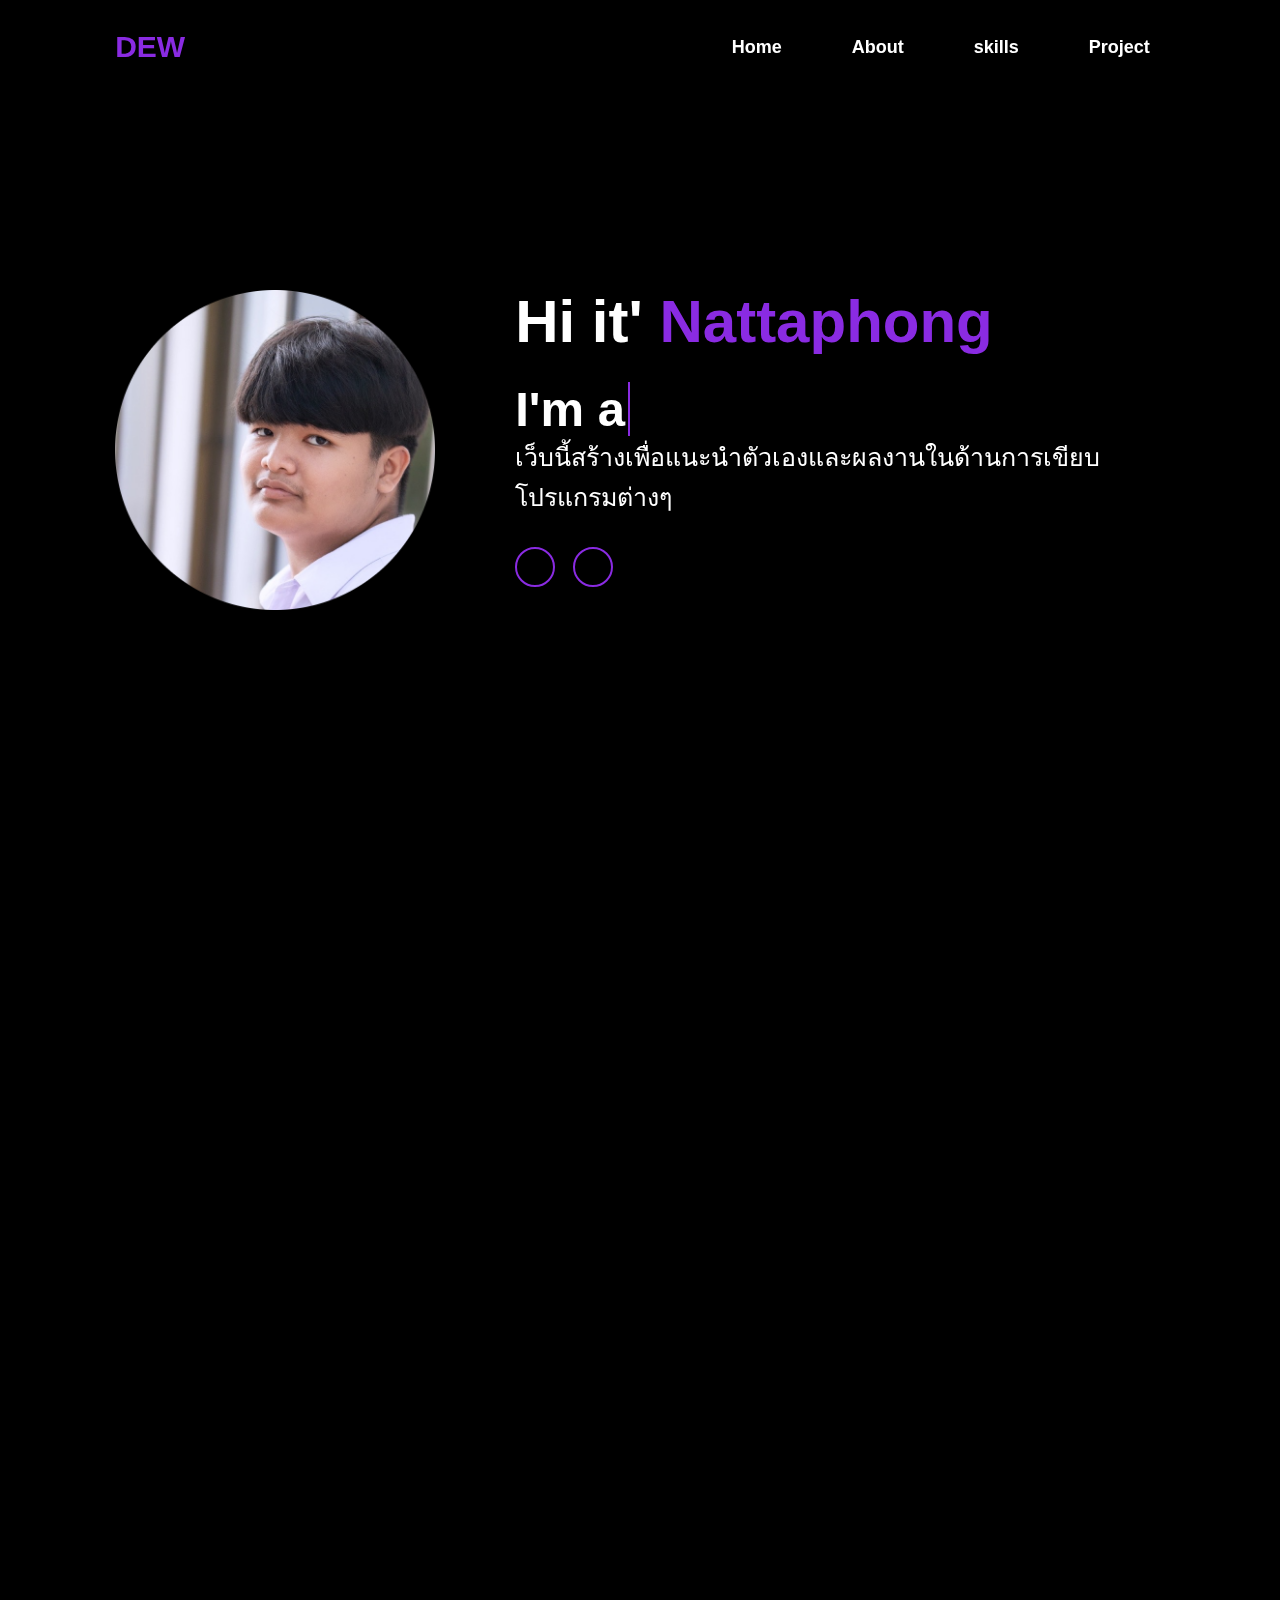
<file: index.html>
<html>
    <head>
        
        <title>portfolio</title>
        <link rel="stylesheet" href="Style.css">
        <link rel="stylesheet" href="https://unpkg.com/aos@next/dist/aos.css" />
        <link rel="stylesheet" href="https://cdnjs.cloudflare.com/ajax/libs/font-awesome/6.6.0/css/all.min.css" integrity="sha512-Kc323vGBEqzTmouAECnVceyQqyqdsSiqLQISBL29aUW4U/M7pSPA/gEUZQqv1cwx4OnYxTxve5UMg5GT6L4JJg==" crossorigin="anonymous" referrerpolicy="no-referrer" />
    </head>
    <body>
        <header>
            <a data-aos="zoom-out" data-aos-duration="1500" data-aos-delay="800" class="logo" href="#">DEW</a>
            <nav>
                     <div data-aos="fade-up" data-aos-duration="1500" data-aos-delay="200"><a href="#home" >Home</a></div>
                     <div data-aos="fade-up" data-aos-duration="1500" data-aos-delay="400"><a href="#about">About</a></div>
                     <div data-aos="fade-up" data-aos-duration="1500" data-aos-delay="400"><a href="#skills">skills</a></div>
                     <div data-aos="fade-up" data-aos-duration="1500" data-aos-delay="600"><a href="#project">Project</a></div>
            </nav>
          </header>
            <section class="home" id="home">
            <div class="imgbox">
                <img src="me3.png"  class="Pofile" data-aos="zoom-out" data-aos-duration="1500" data-aos-delay="700">
            </div>
                <div class="content">
                    <h1 data-aos="fade-left" data-aos-duration="1500" data-aos-delay="700">Hi it' <span>Nattaphong</span></h1>                    
                    <span data-aos="fade-left" data-aos-duration="1500" data-aos-delay="700" class="text first-text">I'm a</span>
                    <span data-aos="fade-left" data-aos-duration="1500" data-aos-delay="700" class="text sec-text">Student</span>
                    <p data-aos="fade-left" data-aos-duration="1500" data-aos-delay="700" class="tt">เว็บนี้สร้างเพื่อแนะนำตัวเองและผลงานในด้านการเขียบโปรแกรมต่างๆ</p>
                    <div class="icon">
                        <a data-aos="zoom-out" data-aos-duration="1500" data-aos-delay="800" href="https://www.facebook.com/heredew.d.33/"><i class="fa-brands fa-facebook"></i></a>
                        <a data-aos="zoom-out" data-aos-duration="1500" data-aos-delay="700"href="#"><i class="fa-brands fa-instagram"></i></a>
                    </div>
                </div>
            </section>
            
            <script>
                const text = document.querySelector(".sec-text");
                const textLoad = () => {
                    setTimeout(() => {
                        text.textContent = "Student";
                    }, 0);
                    setTimeout(() => {
                        text.textContent = "Developer";
                    }, 4000);
                    setTimeout(() => {
                        text.textContent = "Hero!!!!";
                    }, 8000); //1s = 1000 milliseconds
                }
                textLoad();
                setInterval(textLoad, 12000);
            </script>  
            <section class="about-me-section" id="about">
                <div data-aos="fade-left" data-aos-duration="1500" data-aos-delay="700"class="container">
                    <div class="about-left">
                        <img src="me3.png" alt="รูปโปรไฟล์" class="profile-pic" data-aos="zoom-out" data-aos-duration="1500" data-aos-delay="700">
                    </div> 
                    <div class="about-right">
                        <h1 data-aos="fade-left" data-aos-duration="1500" data-aos-delay="700">About Me</h1>
                        <div class="line"></div>
                        <p data-aos="fade-left" data-aos-duration="1500" data-aos-delay="700">สวัสดีทุกคน! ฉันชื่อ Nattaphong เป็นนักพัฒนาเว็บจากประเทศไทย  ฉันสนุกกับสิ่งที่ฉันทำตอนนี้ และในมุมมองของฉัน การสร้างโปรแกรมไม่ใช่แค่การทำงาน แต่ยังเป็นศิลปะที่มีคุณค่าด้านสุนทรียะ</p>
                        <p data-aos="fade-left" data-aos-duration="1500" data-aos-delay="700">งานของฉันคือการสร้างเว็บไซต์ให้สามารถใช้งานได้ดีและเป็นมิตรกับผู้ใช้ แต่ยังคงมีความน่าสนใจ นอกจากนี้ ฉันยังให้ความใส่ใจในรายละเอียดของผลิตภัณฑ์เพื่อให้เว็บไซต์สามารถดึงดูดความสนใจและใช้งานง่าย เป้าหมายของฉันคือการสื่อสารข้อความและตัวตนของคุณอย่างสร้างสรรค์ที่สุด หากคุณสนใจจ้างฉัน กรุณาติดต่อมาตามรายละเอียดที่ระบุ</p>
                    </div>
                </div>
            </section>
            <script src="https://unpkg.com/aos@next/dist/aos.js"></script>
            <script>
              AOS.init({offset:0});
            </script>
           <body>
           
               <section class="skills-section" id="skills" data-aos="fade-left" data-aos-duration="1500" data-aos-delay="500">
                   <div class="skills-container">
                       <h1>skills</h1>
                       <div class="tabs">
                           <button class="tab active">Tech Stack</button>
                       </div>
                       <div class="skills-grid" data-aos="fade-up" data-aos-duration="1500" data-aos-delay="200">
                           <div class="skill-box">
                               <img src="html5.png" alt="HTML">
                               <p>HTML</p>
                           </div>
                           <div class="skill-box">
                               <img src="CSS.png" alt="CSS" >
                               <p>CSS</p>
                           </div>
                           <div class="skill-box">
                               <img src="Python.png" alt="PHP">
                               <p>Python</p>
                           </div>
                           <div class="skill-box">
                               <img src="javasc.png" alt="Javascript">
                               <p>Javascript</p>
                           </div>
                           <div class="skill-box">
                               <img src="c++.png" alt="Laravel">
                               <p>C++</p>
                           </div>
                       </div>
                   </div>
               </section>
               <section class="project-section" id="project">
                <div class="project-container">
                    <h1 class="text-project"data-aos="fade-left" data-aos-duration="1500" data-aos-delay="400">Project</h1>
                <div class="gallery">
                    <div class="gallery-item" data-aos="fade-up" data-aos-duration="1500" data-aos-delay="200">
                        <img src="web1.png" alt="Image 1">
                        <a href="https://nattaphong5859.github.io/#skills">
                        <div class="overlay">
                            <h3>Portfolio</h3>
                            <p>ผลงานขิ้นแรก</p>
                        </div>
                        </a>
                    </div>
                    <div class="gallery-item"  data-aos="fade-up" data-aos-duration="1500" data-aos-delay="300">
                        <img src="kfcdes.png" alt="Image 2">
                        <a href="Kfcindex.html">
                        <div class="overlay">
                            <h3>เว็บไซต์ขายไก่ทอด KFC Version Beta</h3>
                            <p>ผลงานชิ้นที่ 2 กำลังพัฒนา</p>
                        </div>
                    </a>
                    </div>
                    <div class="gallery-item" data-aos="fade-up" data-aos-duration="1500" data-aos-delay="400">
                        <img src="img 3.jpeg" alt="Image 3">
                        <div class="overlay">
                            <h3>ผลงานชิ้นที่ 3 </h3>
                            <p>ยังไม่เสร็จสมบูรณ์</p>
                            </div>
                        </div>
                    </div>
                </div>
               </section>
           </body>
           </html>
           
    </body>
</html>
</file>
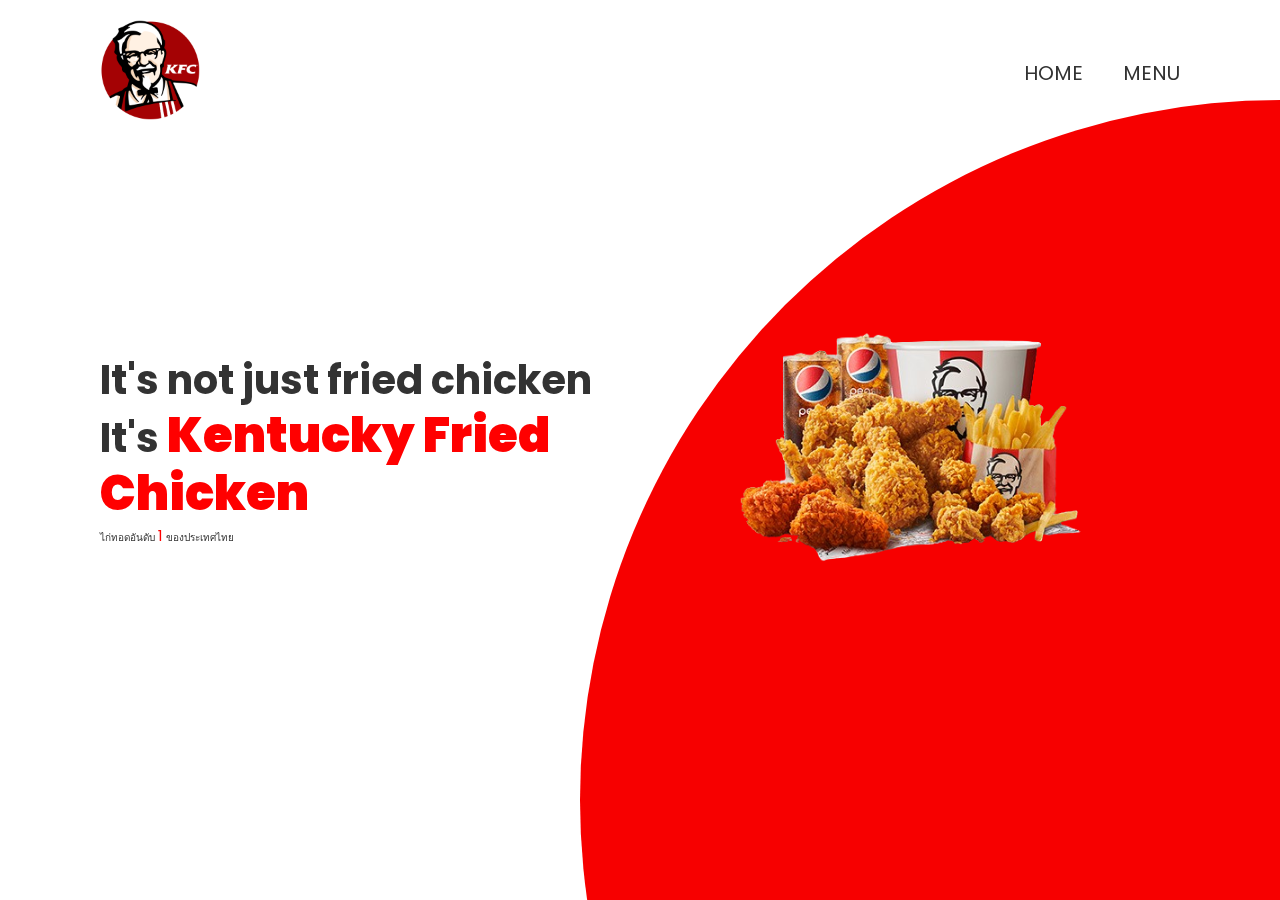
<file: Kfcindex.html>
<!DOCTYPE html>
<html lang="en">
<head>
    <meta charset="UTF-8">
    <title>Kentucky Fried Chicken</title>
    <link rel="stylesheet" href="stylekfc.css">
    <link rel="stylesheet" href="https://unpkg.com/aos@next/dist/aos.css" />

</head>
<body>
    <section id="home">
        <div class="circle" data-aos="zoom-out" data-aos-duration="1500" data-aos-delay="600"></div>
        <header>
            <a href="#" ><img src="KFClogo.png" class="logo" data-aos="zoom-out" data-aos-duration="1500" data-aos-delay="200"></a>
            <ul>
                <li data-aos="fade-up" data-aos-duration="1500" data-aos-delay="200"><a href="#home">HOME</a></li>
                <li data-aos="fade-up" data-aos-duration="1500" data-aos-delay="400"><a href="menukfc.html">MENU</a></li>
            </ul>
        </header>
        <div class="content">
            <div class="textbox">
                <h2 data-aos="fade-left" data-aos-duration="1500" data-aos-delay="200">It's not just fried chicken<br>It's <span>Kentucky Fried Chicken</span></h2>
                <p data-aos="fade-left" data-aos-duration="1500" data-aos-delay="400">ไก่ทอดอันดับ <span>1</span> ของประเทศไทย</p>
            </div>
                <div class="imgbox" data-aos="fade-up" data-aos-duration="1500" data-aos-delay="600">
                    <img src="kfc2.png" class="Amazon">
            </div>
        </div>
    </section>
    <script src="https://unpkg.com/aos@next/dist/aos.js"></script>
    <script>
      AOS.init({offset:0});
    </script>
</body>
</html>
</file>
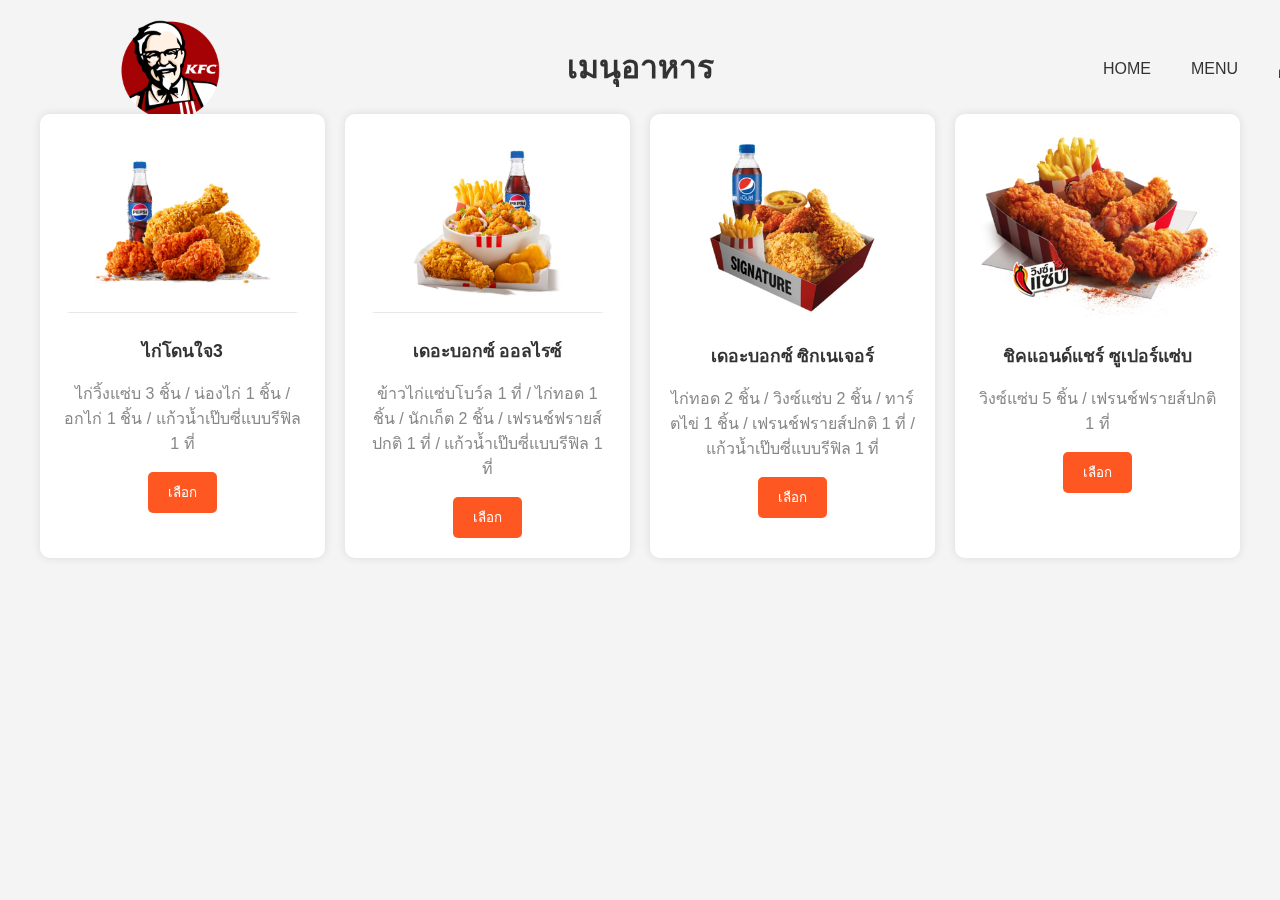
<file: menukfc.html>
<!DOCTYPE html>
<html lang="en">
<head>
    <meta charset="UTF-8">
    <title>เมนุอาหาร</title>
    <link rel="stylesheet" href="stylemenukfc.css">
    <link rel="stylesheet" href="https://unpkg.com/aos@next/dist/aos.css" />
</head>
<body>
    <header>
        <a href="#" ><img src="KFClogo.png" class="logo" data-aos="zoom-out" data-aos-duration="1500" data-aos-delay="200"></a>
        <ul>
            <li data-aos="fade-up" data-aos-duration="1500" data-aos-delay="200"><a href="Kfcindex.html">HOME</a></li>
            <li data-aos="fade-up" data-aos-duration="1500" data-aos-delay="400"><a href="menukfc.html">MENU</a></li>
            <li data-aos="fade-up" data-aos-duration="1500" data-aos-delay="600"><a href="#">ผู้จัดทำและอ้างอิ้ง</a></li>
        </ul>
    </header>
    <section class="skills-section" id="skills" >
        <h1 data-aos="fade-left" data-aos-duration="1500" data-aos-delay="500">เมนุอาหาร</h1>

        <div class="menu-container">
            <div class="menu-item" data-aos="fade-up" data-aos-duration="1500" data-aos-delay="200">
                <img src="โดนใจ3.jpg" alt="Kai Jai Ded Gang with Angry Hot" >
                <h3>ไก่โดนใจ3</h3>
                <p>ไก่วิ้งแซ่บ 3 ชิ้น / น่องไก่ 1 ชิ้น / อกไก่ 1 ชิ้น / แก้วน้ำเป๊บซี่แบบรีฟิล 1 ที่</p>
                <button>เลือก</button>
            </div>
            <div class="menu-item" data-aos="fade-up" data-aos-duration="1500" data-aos-delay="400">
                <img src="thebox1.jpg" alt="Kai Jai Ded Gang with Baby Hot" >
                <h3>เดอะบอกซ์ ออลไรซ์</h3>
                <p>ข้าวไก่แซ่บโบว์ล 1 ที่ / ไก่ทอด 1 ชิ้น / นักเก็ต 2 ชิ้น / เฟรนช์ฟรายส์ปกติ 1 ที่ / แก้วน้ำเป๊บซี่แบบรีฟิล 1 ที่</p>
                <button>เลือก</button>
            </div>
            <div class="menu-item" data-aos="fade-up" data-aos-duration="1500" data-aos-delay="600">
                <img src="thebox2.jpg" alt="Kai Jai Ded Gang with Angry Hot">
                <h3>เดอะบอกซ์ ซิกเนเจอร์</h3>
                <p>ไก่ทอด 2 ชิ้น / วิงซ์แซ่บ 2 ชิ้น / ทาร์ตไข่ 1 ชิ้น / เฟรนช์ฟรายส์ปกติ 1 ที่ / แก้วน้ำเป๊บซี่แบบรีฟิล 1 ที่</p>
                <button>เลือก</button>
            </div>
            <div class="menu-item" data-aos="fade-up" data-aos-duration="1500" data-aos-delay="800">
                <img src="ww1.jpg" alt="Kai Jai Ded Gang with Baby Hot">
                <h3>ชิคแอนด์แชร์ ซูเปอร์แซ่บ</h3>
                <p>วิงซ์แซ่บ 5 ชิ้น / เฟรนช์ฟรายส์ปกติ 1 ที่</p>
                <button>เลือก</button>
            </div>
        </div>
    </section>
    <script src="https://unpkg.com/aos@next/dist/aos.js"></script>
    <script>
      AOS.init({offset:0});
    </script>
</body>
</html>
</file>
<file: Style.css>
*{
  margin: 0;
  padding: 0;
  box-sizing: border-box;
  text-decoration: none;
  border: none;
  outline: none;
  font-family: "Poppins",sans-serif;
}
html{
  font-size: 62.5%;
}
body{
  width: 100%;
  height: 100%;
  overflow-x: hidden;
  background-color:black;
  color: white;
}
header{
  margin-top: 20px;
  position: fixed;
  top: 0;
  left: 0;
  width: 100%;
  padding: 1rem 9%;
  background-color: transparent;
  filter:  drop-shadow(10px);
  display: flex;
  justify-content: space-between;
  align-items: center;
  z-index: 100;
}
.logo{
  font-size: 3rem;
  color: #8A2BE2;
  font-weight: 800;
  cursor: pointer;
  transition: 0.5s ease;
}
.logo :hover{
  transform: scale(1.1);
}
.link{
  font-size: 4rem;
}
nav a{
  font-size: 8rem;
  color: #ffffff;
  margin-left: 4rem;
  font-weight: 500;
  transition: 0.3s ease;
  border-bottom:  3px solid transparent;
  justify-content: center;
}

nav  {
  list-style: none;
  margin: 0;
  padding: 0;
  display: flex;
  align-items: center;
  flex-wrap: wrap;
}

nav  {
  margin-left: 25px;
  position: relative;
}

nav  a {
  text-decoration: none;
  color: white;
  font-size: 18px;
  font-weight: 600;
  padding: 8px 15px;
  transition: color 0.3s ease;
  position: relative;
}

nav  a::before {
  content: "";
  position: absolute;
  left: 50%;
  bottom: 0;
  width: 0%;
  height: 3px;
  background-color: #fff;
  transition: all 0.3s ease-in-out;
}

nav  a:hover {
  color: #9c9999;
}

nav a:hover::before {
  left: 0;
  width: 100%;
  background-color: #fff;
  border-radius: 2px;
}
@media(max-width:995px){
  nav{
    position: absolute;
    display: none;
    top: 0;
    right: 0;
    width: 40%;
    border-left: 3px solid #8A2BE2;;
    border-bottom: 3px solid #8A2BE2;;
    border-bottom-left-radius: 2rem;
    padding: 1rem solid;
    background-color: rgba(26, 24, 24, 0.795);
    border-top: 0.1rem solid rgb(rgb(0, 0, 0), rgb(0, 0, 0), rgb(0, 0, 0))
  }
  nav.active{
    display: block;
  }
  nav a{
    display: block;
    font-size: 2rem;
    margin: 3rem ;
  }
  nav a :hover{
    padding: 2rem;
    border-radius: 0.5rem;
    border-bottom: 0.5rem solid #8A2BE2;;
  }
}
section{
  min-height:  100vh;
  padding: 5rem 9% 5rem;
}
.home{
  display: flex;
  justify-content: center;
  align-items: center;
  gap: 8rem;
  background-color: black;
}
.content h1{
  font-size: 6rem;
  font-weight: 700;
  line-height: 1.3;
}
.tt{
  font-size: 1.8rem;
}
.content h3{
font-size: 5rem;
  font-weight: 700;
  line-height: 1.3;
}
span{
  color: #8A2BE2;
}
.imgbox{
  border-radius: 50%;
}
.imgbox img{
  position: relative;
  width: 25vw;
  border-radius: 10%;
  box-shadow: 0 0 25 px solid #8A2BE2;
  transition: 0.2s linear;
}
.imgbox img :hover{
  font-size: 1.8rem;
  font-weight: 500;
}
.icon a{
  display:  inline-flex;
  justify-content: center;
  align-items: center;
  width: 4rem;
  height: 4rem;
  background-color:transparent;
  border: 0.2rem solid #8A2BE2;
  font-size: 2rem;
  border-radius: 50%;
  margin: 3rem 1.5rem 3rem 0;
  transition: 0.3s ease;
}
.icon a:hover{
  color: black;
  transform: scale(1.3) translateY(-5px);
  background-color: #9c9999;
  box-shadow: 0 0 25px #9c9999;

}
.tt{
  font-size: 25px;
}
.content .text{
  position: relative;
  color: #8A2BE2;
  font-size: 49px;
  font-weight: 600;
}
.content .text.first-text{
  color: #FFF;
}
.text.sec-text:before{
  content: "";
  position: absolute;
  top: 0;
  left: 0;
  height: 100%;
  width: 100%;
  background-color: #000000;
  border-left: 2px solid #8A2BE2;
  animation: animate 4s steps(12) infinite;
}
@keyframes animate{
  40%, 60%{
      left: calc(100% + 4px);
  }
  100%{
      left: 0%;
  }
}
@media(max-width: 1000px){
  .home{
    flex-direction: column;
    gap: 4rem;
  }
}

@media(max-width: 995px){
  .home{
    margin: 5rem 4rem;
  }
  .contend h3{
    font-size: 2.5rem;
  }
  .contend h1{
    font-size: 5rem;
  }
  .imgbox img{
    width: 40vh;
    margin-top: 4rem;
  }
  }
.about{
  display: flex;
  justify-content: center;
  align-items: center;
  gap: 8rem;
  background-color: black;
}.about .contendabout{
  display: flex;
  justify-content: space-between;
  align-items: center;
}
 .title{
  display: flex;
  justify-content: center;
  margin-bottom: 40px;
}
.title span{
  color: #FFF;
  font-size: 30px;
  font-weight: 600;
  position: relative;
  padding-bottom: 8px;
}
.aboutimg{
  border-radius: 50%;
}
.aboutimg img{
  position: relative;
  width: 25vw;
  border-radius: 50%;
  box-shadow: 0 0 25 px solid #8A2BE2;
  transition: 0.2s linear;
  margin-top: 40px;
  margin-left: 25%;
}
.aboutimg img :hover{
  font-size: 1.8rem;
  font-weight: 500;
}
.contentabout h1{
  font-size: 4rem;
  font-weight: 500;
  line-height: 1.3;
}
body {
  font-family: 'Poppins', sans-serif;
  margin: 0;
  padding: 0;
  background-color: #000000;
  color: #fff;
}

.about-me-section {
  display: flex;
  justify-content: center;
  align-items: center;
  min-height: 100vh;
}

.container {
  display: flex;
  background-color: #292929;
  border-radius: 20px;
  padding: 40px;
  max-width: 900px;
  box-shadow: 0 4px 20px rgba(0, 0, 0, 0.3);
}

.about-left {
  flex: 1;
  display: flex;
  justify-content: center;
  align-items: center;
}

.profile-pic {
  border-radius: 50%;
  width: 250px;
  height: 250px;
  object-fit: cover;
}

.about-right {
  flex: 2;
  margin-left: 30px;
}

h1 {
  font-size: 5rem;
  margin-bottom: 20px;
}

.line {
  width: 120px;
  height: 3px;
  background-color: #8A2BE2;
  margin-bottom: 20px;
}

p {
  font-size: 2rem;
  line-height: 1.6;
}
body {
  font-family: 'Poppins', sans-serif;
  margin: 0;
  padding: 0;
  background-color: #000000;
  color: #fff;
}

.skills-section {
  padding: 50px 20px;
  text-align: center;
}

.skills-container {
  max-width: 1100px;
  margin: 0 auto;
}

h1 {
  font-size: 2.5rem;
  margin-bottom: 20px;
}

.tabs {
  display: flex;
  justify-content: center;
  margin-bottom: 30px;
}

.tab {
  background-color: #292929;
  color: #8A2BE2;
  border: none;
  padding: 10px 20px;
  font-size: 1.2rem;
  margin: 0 10px;
  border-radius: 25px;
  cursor: pointer;
  transition: background-color 0.3s ease;
}

.tab.active {
  background-color: #8A2BE2;
  color: #000;
}

.tab:hover {
  background-color: #8A2BE2;
  color: #000;
}

.skills-grid {
  display: grid;
  grid-template-columns: repeat(auto-fit, minmax(200px, 1fr));
  gap: 20px;
}

.skill-box {
  background-color: #292929;
  border: 2px solid #8A2BE2;
  border-radius: 10px;
  padding: 20px;
  text-align: center;
  transition: transform 0.3s ease;
}

.skill-box:hover {
  transform: scale(1.05);
}

.skill-box img {
  width: 50px;
  height: 50px;
  margin-bottom: 10px;
}

.skill-box p {
  font-size: 1.2rem;
  color: #fff;
}
/* สำหรับหน้าจอขนาดใหญ่ (เดสก์ท็อป) */
.about-me-section .container {
  display: flex;
  align-items: center;
  justify-content: space-between;
}

.about-left {
  flex: 1;
  text-align: center;
}

.about-right {
  flex: 1;
  padding-left: 20px;
}

.profile-pic {
  width: 250px;
  height: 250px;
  border-radius: 50%;
}


/* การตั้งค่าสำหรับหน้าจอมือถือ */
@media (max-width: 800px) {
  .about-me-section .container {
      flex-direction: column;
      text-align: center;
  }

  

  .about-right {
      padding-left: 0; /* ไม่ต้องมี padding ซ้าย */
  }

  .profile-pic {
      width: 150px; /* ลดขนาดรูปภาพลง */
      height: auto;
      margin-bottom: 20px; /* เพิ่มระยะห่างระหว่างรูปและข้อความ */
  }

  h1 {
      font-size: 1.5rem; /* ปรับขนาดตัวอักษรให้เล็กลงเล็กน้อย */
  }

  p {
      font-size: 1rem; /* ลดขนาดข้อความลงสำหรับมือถือ */
      padding: 0 10px; /* เพิ่ม padding รอบๆ ข้อความ */
  }

  .line {
      margin: 10px auto; /* จัดให้เส้นอยู่ตรงกลาง */
  }
}
.gallery {
  display: grid;
  grid-template-columns: repeat(3, 1fr);
  gap: 30px;
  padding: 20px;
}

.gallery-item {
    position: relative;
    overflow: hidden; 
    border-radius: 20px;
    cursor: pointer;
    transition: transform 0.5s ease, box-shadow 0.5s ease;
    background: linear-gradient(135deg, rgba(0, 0, 0, 0.1), rgba(255, 255, 255, 0.05));
    backdrop-filter: blur(10px);
    box-shadow: 0 15px 30px rgba(0, 0, 0, 0.5);
    width: 100%;
    max-width: 350px; 
}
.gallery-item:hover {
    transform: scale(1.05) rotate(-2deg); 
    box-shadow: 0 20px 40px #8A2BE2;
}

.gallery-item img {
    display: block;
    width: 100%;
    border-radius: 10px;
    transition: transform 0.5s ease, filter 0.5s ease;
    filter: brightness(80%) saturate(120%);
}

.gallery-item:hover img {
    transform: scale(1.1); 
    filter: brightness(100%) saturate(140%);
}

.overlay {
  position: absolute;
  bottom: 0;
  left: 0;
  width: 100%;
  height: 100%;
  background: linear-gradient(to top, rgba(0, 0, 0, 0.8), transparent);
  padding: 20px;
  display: flex;
  flex-direction: column;
  justify-content: flex-end;
  align-items: flex-start;
  color: #fff;
  opacity: 0;
  transform: translateY(100%);
  transition: opacity 0.5s ease, transform 0.5s ease;
}

.gallery-item:hover .overlay {
  opacity: 1;
  transform: translateY(0);
}

.overlay h3 {
  margin: 0;
  font-size: 18px;
  letter-spacing: 2px;
  text-transform: uppercase;
}

.overlay p {
  margin: 5px 0 0;
  font-size: 12px;
 
}

.gallery-item:before {
  content: '';
  position: absolute;
  top: -5px;
  left: -5px;
  right: -5px;
  bottom: -5px;
  background: linear-gradient(45deg, #000000, #000000);
  border-radius: 20px;
  z-index: -1;
  filter: blur(10px);
  opacity: 0;
  transition: opacity 0.5s ease;
}

.gallery-item:hover:before {
  opacity: 1;
}
.project-container {
  max-width: 1100px;
  margin: 0 auto;
} 

.project-section {
  padding: 50px 20px;
  text-align: center;
}
</file>
<file: stylekfc.css>
@import url('https://fonts.googleapis.com/css?family=Poppins:400,700,900');
*{
    margin: 0;
    padding: 0;
    box-sizing: border-box;
    font-family: 'Poppins', sans-serif;
}
section{
    position: relative;
    width: 100%;
    min-height: 100vh;
    padding: 100px;
    display: flex;
    justify-content: space-between;
    align-items: center;
    background-color: #fff;
}
header{
    position: absolute;
    top: 0;
    left: 0;
    width: 100%;
    padding: 20px 100px;
    display: flex;
    justify-content: space-between;
    align-items: center;
}
header .logo{
    position: relative;
    max-width: 100px;
}
header ul{
    position: relative;
    display: flex;
}
header ul li{
    list-style: none;
}
header ul li a{
    display: inline-block;
    color: #333;
    font-weight: 400;
    font-size: 2rem;
    margin-left: 40px;
    text-decoration: none;
}
.content{
    position: relative;
    width: 100%;
    display: flex;
    justify-content: space-between;
    align-items: center;
}
.content .textbox{
    position: relative;
    max-width: 600px;
}
.content .textbox h2{
    color: #333;
    font-size: 4em;
    line-height: 1.4em;
    font-weight: 00;
}
.content .textbox h2 span{
    color: #ff0000;
    font-size: 1.2em;
    font-weight: 900;
}
.content .textbox p{
    color: #333;
}
.content .textbox p span{
    color: #ff0000;
    font-size: 1.5rem;
}
.content .imgbox{
    width: 50%;
    display: flex;
    justify-content: flex-end;
    padding-right: 50px;
    margin-top: 0px;
}
.content .imgbox img{
    width: 100%;
}
.circle{
    position: absolute;
    top: 0;
    left: 0;
    width: 100%;
    height: 100%;
    background-color: #f70000;
    clip-path: circle(700px at right 800px);
}
*{
    margin: 0;
    padding: 0;
    box-sizing: border-box;
    text-decoration: none;
    border: none;
    outline: none;
    font-family: "Poppins",sans-serif;
  }
  html{
    font-size: 62.5%;
  }
  body{
    width: 100%;
    height: 100%;
    overflow-x: hidden;
    background-color:black;
    color: white;
  }
</file>
<file: stylemenukfc.css>
body {
    font-family: Arial, sans-serif;
    background-color: #f4f4f4;
    margin: 0;
    padding: 20px;
}

h1 {
    text-align: center;
    color: #333;
}

.menu-container {
    display: grid;
    grid-template-columns: repeat(auto-fill, minmax(250px, 1fr));
    gap: 20px;
    max-width: 1200px;
    margin: 0 auto;
}

.menu-item {
    background-color: white;
    border-radius: 10px;
    box-shadow: 0 0 10px rgba(0, 0, 0, 0.1);
    text-align: center;
    padding: 20px;
    transition: transform 0.3s ease, box-shadow 0.3s ease;
}

.menu-item:hover {
    transform: translateY(-10px);
    box-shadow: 0 10px 20px rgba(0, 0, 0, 0.2);
}

.menu-item img {
    width: 100%;
    border-radius: 10px;
    margin-bottom: 10px;
    transition: transform 0.3s ease;
}

.menu-item:hover img {
    transform: scale(1.05);
}

.menu-item h3 {
    margin: 10px 0;
    font-size: 1.1rem;
    color: #333;
}

.menu-item p {
    color: #888;
}

.menu-item button {
    background-color: #FF5722;
    color: white;
    border: none;
    padding: 10px 20px;
    border-radius: 5px;
    cursor: pointer;
    transition: background-color 0.3s ease, transform 0.3s ease;
}

.menu-item button:hover {
    background-color: #E64A19;
    transform: scale(1.1);
}
header{
    position: absolute;
    top: 0;
    left: 10;
    width: 100%;
    padding: 20px 100px;
    display: flex;
    justify-content: space-between;
    align-items: center;
}
header .logo{
    position: relative;
    max-width: 100px;
}
header ul{
    position: relative;
    display: flex;
}
header ul li{
    list-style: none;
}
header ul li a{
    display: inline-block;
    color: #333;
    font-weight: 400;
    font-size: 1rem;
    margin-left: 40px;
    text-decoration: none;
}
</file>
